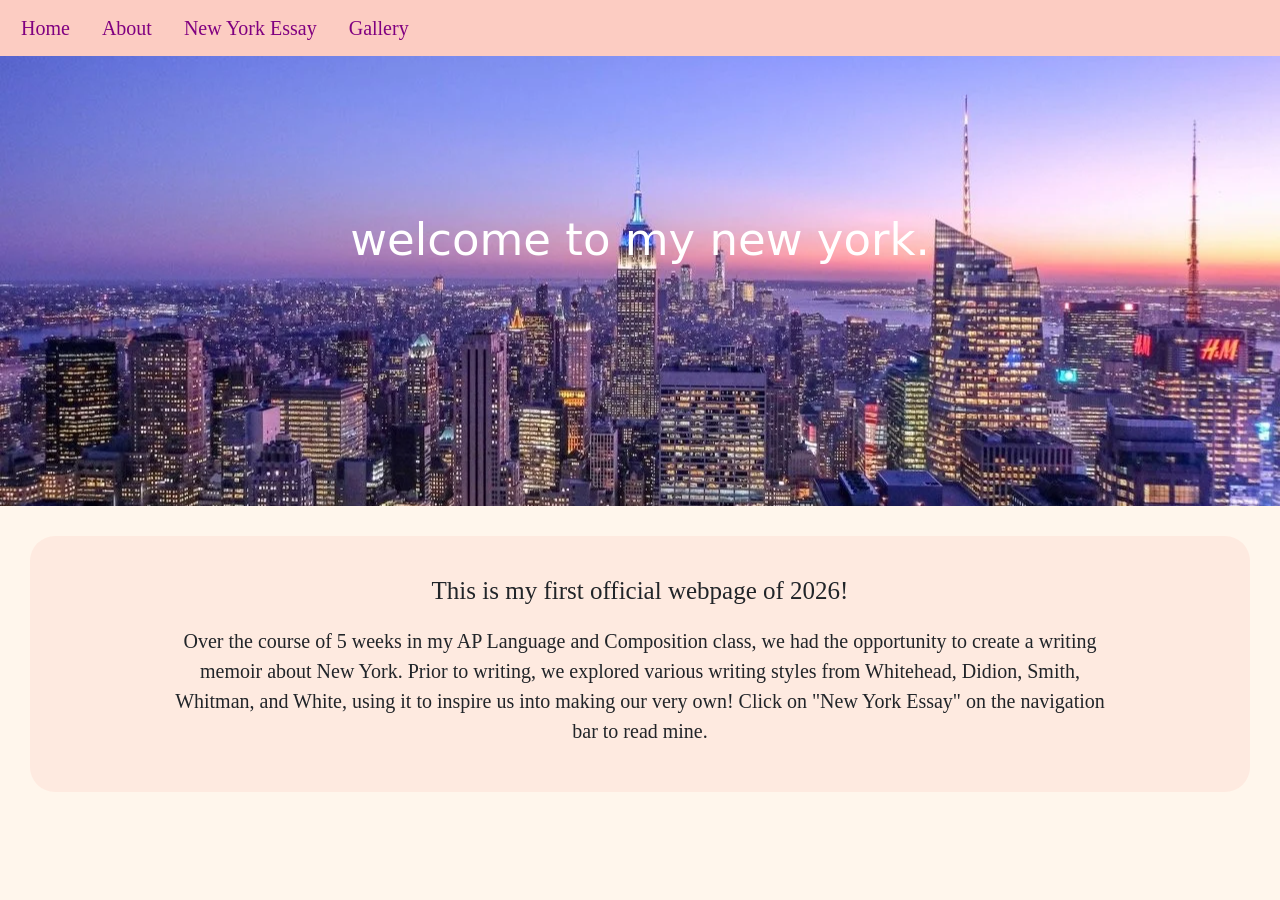
<file: homepage/index.html>
<!DOCTYPE html>

<html lang="en">

    <head>
        <link href="https://cdn.jsdelivr.net/npm/bootstrap@5.2.3/dist/css/bootstrap.min.css" rel="stylesheet" integrity="sha384-rbsA2VBKQhggwzxH7pPCaAqO46MgnOM80zW1RWuH61DGLwZJEdK2Kadq2F9CUG65" crossorigin="anonymous">
        <script src="https://cdn.jsdelivr.net/npm/bootstrap@5.2.3/dist/js/bootstrap.bundle.min.js" integrity="sha384-kenU1KFdBIe4zVF0s0G1M5b4hcpxyD9F7jL+jjXkk+Q2h455rYXK/7HAuoJl+0I4" crossorigin="anonymous"></script>
        <link href="styles.css" rel="stylesheet">
        <title>My Webpage</title>
    </head>

    <body>
        <ul class="nav">
            <li class="nav-item">
                <a class="nav-link active" aria-current="page" href="index.html">Home</a>
            </li>
            <li class="nav-item">
                <a class="nav-link" href="about.html">About</a>
            </li>
            <li class="nav-item">
                <a class="nav-link" href="essay.html">New York Essay</a>
            </li>
            <li class="nav-item">
                <a class="nav-link" href="gallery.html">Gallery</a>
            </li>
        </ul>

        <div id="Home">
            <div id="Title1">
                <p>welcome to my new york.</p>
            </div>
        </div>

        <div id="Welcome">
            <h1>This is my first official webpage of 2026!</h1>

            <p>Over the course of 5 weeks in my AP Language and Composition class, we had the opportunity to create a
                writing memoir about New York. Prior to writing, we explored various writing styles from Whitehead,
                Didion, Smith, Whitman, and White, using it to inspire us into making our very own!
                Click on "New York Essay" on the navigation bar to read mine.</p>
        </div>

    </body>

</html>
</file>
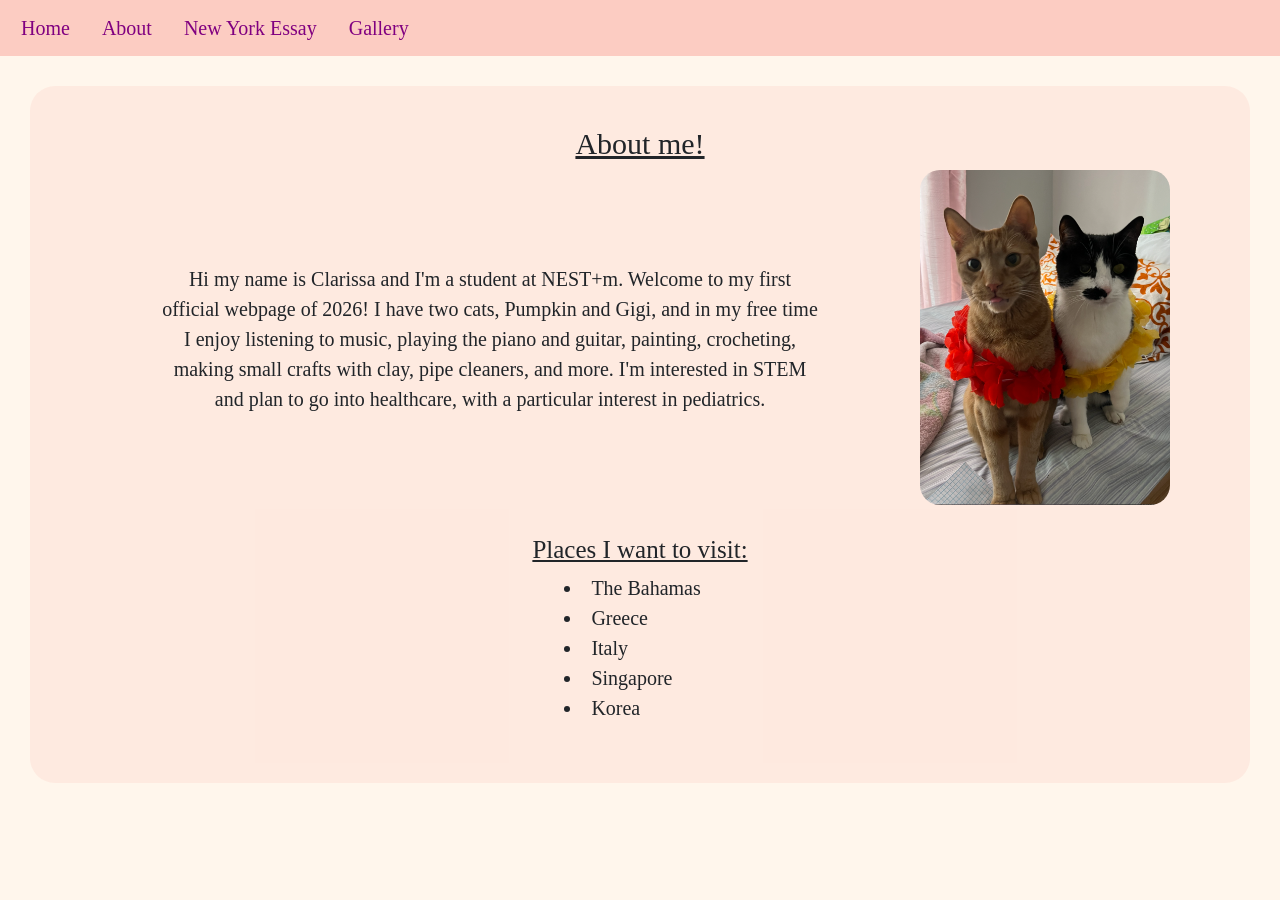
<file: homepage/about.html>
<!DOCTYPE html>

<html lang="en">

    <head>
        <link href="https://cdn.jsdelivr.net/npm/bootstrap@5.2.3/dist/css/bootstrap.min.css" rel="stylesheet" integrity="sha384-rbsA2VBKQhggwzxH7pPCaAqO46MgnOM80zW1RWuH61DGLwZJEdK2Kadq2F9CUG65" crossorigin="anonymous">
        <script src="https://cdn.jsdelivr.net/npm/bootstrap@5.2.3/dist/js/bootstrap.bundle.min.js" integrity="sha384-kenU1KFdBIe4zVF0s0G1M5b4hcpxyD9F7jL+jjXkk+Q2h455rYXK/7HAuoJl+0I4" crossorigin="anonymous"></script>
        <link href="styles.css" rel="stylesheet">
        <title>My Webpage</title>
    </head>

    <body>
        <ul class="nav">
            <li class="nav-item">
                <a class="nav-link" href="index.html">Home</a>
            </li>
            <li class="nav-item">
                <a class="nav-link active" aria-current="page" href="about.html">About</a>
            </li>
            <li class="nav-item">
                <a class="nav-link" href="essay.html">New York Essay</a>
            </li>
            <li class="nav-item">
                <a class="nav-link" href="gallery.html">Gallery</a>
            </li>
        </ul>

        <div id="About">
            <h1>About me!</h1>
            <div class="bio">
                <p>Hi my name is Clarissa and I'm a student at NEST+m. Welcome to my first official webpage of 2026!
                    I have two cats, Pumpkin and Gigi, and in my free time I enjoy listening to music, playing the piano and guitar,
                    painting, crocheting, making small crafts with clay, pipe cleaners, and more. I'm interested in STEM and plan
                    to go into healthcare, with a particular interest in pediatrics.</p>

                <div id="Cats">
                    <img src="cats.png" alt="cats">
                </div>
            </div>

            <div id="List">
                <h1>Places I want to visit:</h1>
                <ul>
                    <li>The Bahamas</li>
                    <li>Greece</li>
                    <li>Italy</li>
                    <li>Singapore</li>
                    <li>Korea</li>
                </ul>
            </div>
        </div>

    </body>

</html>
</file>
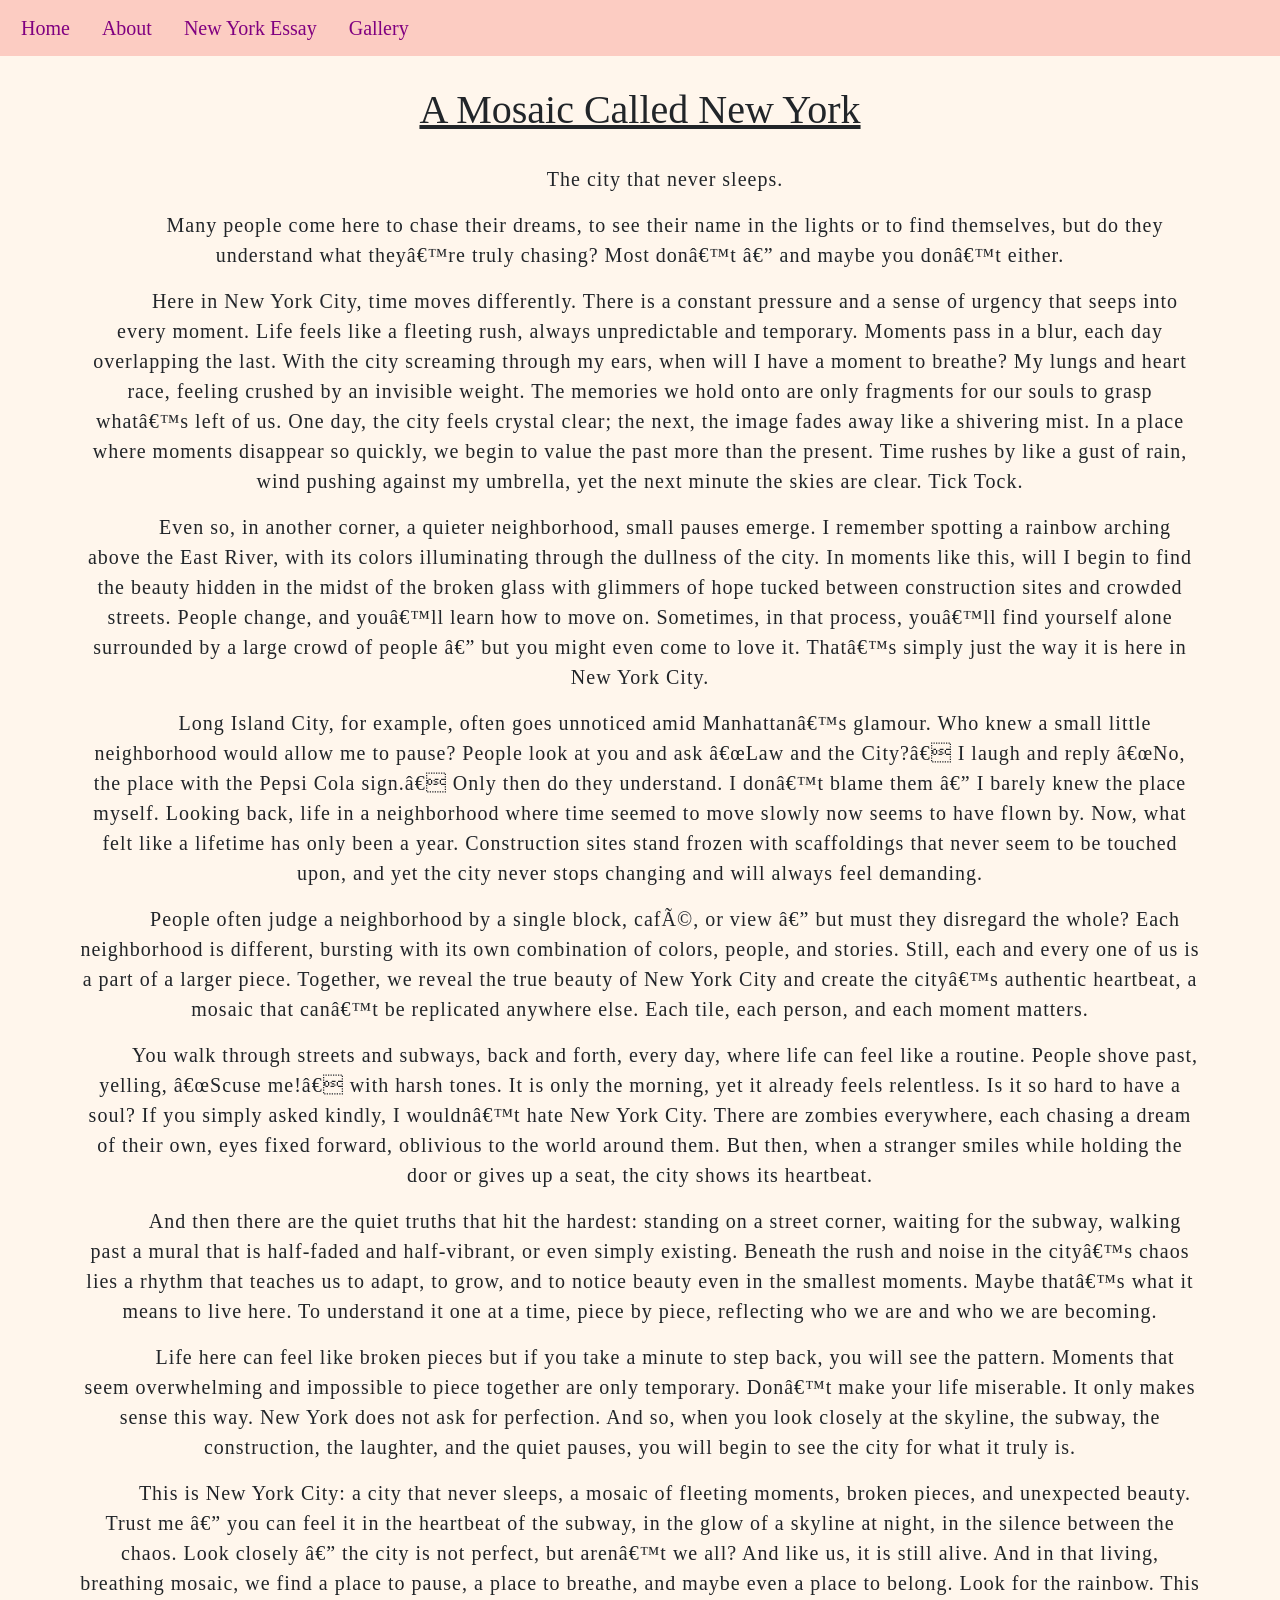
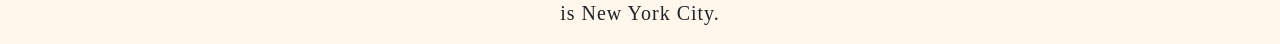
<file: homepage/essay.html>
<!DOCTYPE html>

<html lang="en">

    <head>
        <link href="https://cdn.jsdelivr.net/npm/bootstrap@5.2.3/dist/css/bootstrap.min.css" rel="stylesheet" integrity="sha384-rbsA2VBKQhggwzxH7pPCaAqO46MgnOM80zW1RWuH61DGLwZJEdK2Kadq2F9CUG65" crossorigin="anonymous">
        <script src="https://cdn.jsdelivr.net/npm/bootstrap@5.2.3/dist/js/bootstrap.bundle.min.js" integrity="sha384-kenU1KFdBIe4zVF0s0G1M5b4hcpxyD9F7jL+jjXkk+Q2h455rYXK/7HAuoJl+0I4" crossorigin="anonymous"></script>
        <link href="styles.css" rel="stylesheet">
        <title>My Essay</title>
    </head>

    <body>
        <ul class="nav">
            <li class="nav-item">
                <a class="nav-link" href="index.html">Home</a>
            </li>
            <li class="nav-item">
                <a class="nav-link" href="about.html">About</a>
            </li>
            <li class="nav-item">
                <a class="nav-link active" aria-current="page" href="essay.html">New York Essay</a>
            </li>
            <li class="nav-item">
                <a class="nav-link" href="gallery.html">Gallery</a>
            </li>
        </ul>

        <div id="Title2">
            <h1>A Mosaic Called New York</h1>
        </div>

        <div id="Essay">
            <p>The city that never sleeps.</p>
            <p> Many people come here to chase their dreams, to see their name in the lights or
                to find themselves, but do they understand what they’re truly chasing?
                Most don’t — and maybe you don’t either.</p>

            <p>Here in New York City, time moves differently. There is a constant pressure and a sense of
                urgency that seeps into every moment. Life feels like a fleeting rush, always unpredictable
                and temporary. Moments pass in a blur, each day overlapping the last. With the city
                screaming through my ears, when will I have a moment to breathe? My lungs and heart race,
                feeling crushed by an invisible weight. The memories we hold onto are only fragments for
                our souls to grasp what’s left of us. One day, the city feels crystal clear; the next,
                the image fades away like a shivering mist. In a place where moments disappear so quickly,
                we begin to value the past more than the present. Time rushes by like a gust of rain, wind
                pushing against my umbrella, yet the next minute the skies are clear. Tick Tock.</p>

            <p> Even so, in another corner, a quieter neighborhood, small pauses emerge. I remember spotting
                a rainbow arching above the East River, with its colors illuminating through the dullness of
                the city. In moments like this, will I begin to find the beauty hidden in the midst of the
                broken glass with glimmers of hope tucked between construction sites and crowded streets.
                People change, and you’ll learn how to move on. Sometimes, in that process, you’ll find
                yourself alone surrounded by a large crowd of people — but you might even come to love it.
                That’s simply just the way it is here in New York City.</p>

            <p>Long Island City, for example, often goes unnoticed amid Manhattan’s glamour. Who knew a small
                little neighborhood would allow me to pause? People look at you and ask “Law and the City?”
                I laugh and reply “No, the place with the Pepsi Cola sign.” Only then do they understand.
                I don’t blame them — I barely knew the place myself. Looking back, life in a neighborhood where
                time seemed to move slowly now seems to have flown by. Now, what felt like a lifetime has only
                been a year. Construction sites stand frozen with scaffoldings that never seem to be touched upon,
                and yet the city never stops changing and will always feel demanding.</p>

            <p>People often judge a neighborhood by a single block, café, or view — but must they disregard the whole?
                Each neighborhood is different, bursting with its own combination of colors, people, and stories.
                Still, each and every one of us is a part of a larger piece. Together, we reveal the true beauty of
                New York City and create the city’s authentic heartbeat, a mosaic that can’t be replicated anywhere
                else. Each tile, each person, and each moment matters.</p>

            <p>You walk through streets and subways, back and forth, every day, where life can feel like a routine.
                People shove past, yelling, “Scuse me!” with harsh tones. It is only the morning, yet it already
                feels relentless. Is it so hard to have a soul? If you simply asked kindly, I wouldn’t hate
                New York City. There are zombies everywhere, each chasing a dream of their own, eyes fixed
                forward, oblivious to the world around them. But then, when a stranger smiles while holding the door
                or gives up a seat, the city shows its heartbeat.</p>

            <p>And then there are the quiet truths that hit the hardest: standing on a street corner, waiting for the
                subway, walking past a mural that is half-faded and half-vibrant, or even simply existing. Beneath
                the rush and noise in the city’s chaos lies a rhythm that teaches us to adapt, to grow, and to notice
                beauty even in the smallest moments. Maybe that’s what it means to live here. To understand it one
                at a time, piece by piece, reflecting who we are and who we are becoming.</p>

            <p>Life here can feel like broken pieces but if you take a minute to step back, you will
                see the pattern. Moments that seem overwhelming and impossible to piece together are only temporary.
                Don’t make your life miserable. It only makes sense this way. New York does not ask for
                perfection. And so, when you look closely at the skyline, the subway, the construction,
                the laughter, and the quiet pauses, you will begin to see the city for what it truly is.</p>

            <p>This is New York City: a city that never sleeps, a mosaic of fleeting moments, broken pieces,
                and unexpected beauty. Trust me — you can feel it in the heartbeat of the subway, in the
                glow of a skyline at night, in the silence between the chaos. Look closely — the city is
                not perfect, but aren’t we all? And like us, it is still alive. And in that living, breathing
                mosaic, we find a place to pause, a place to breathe, and maybe even a place to belong.
                Look for the rainbow. This is New York City.</p>
        </div>

    </body>

</html>
</file>
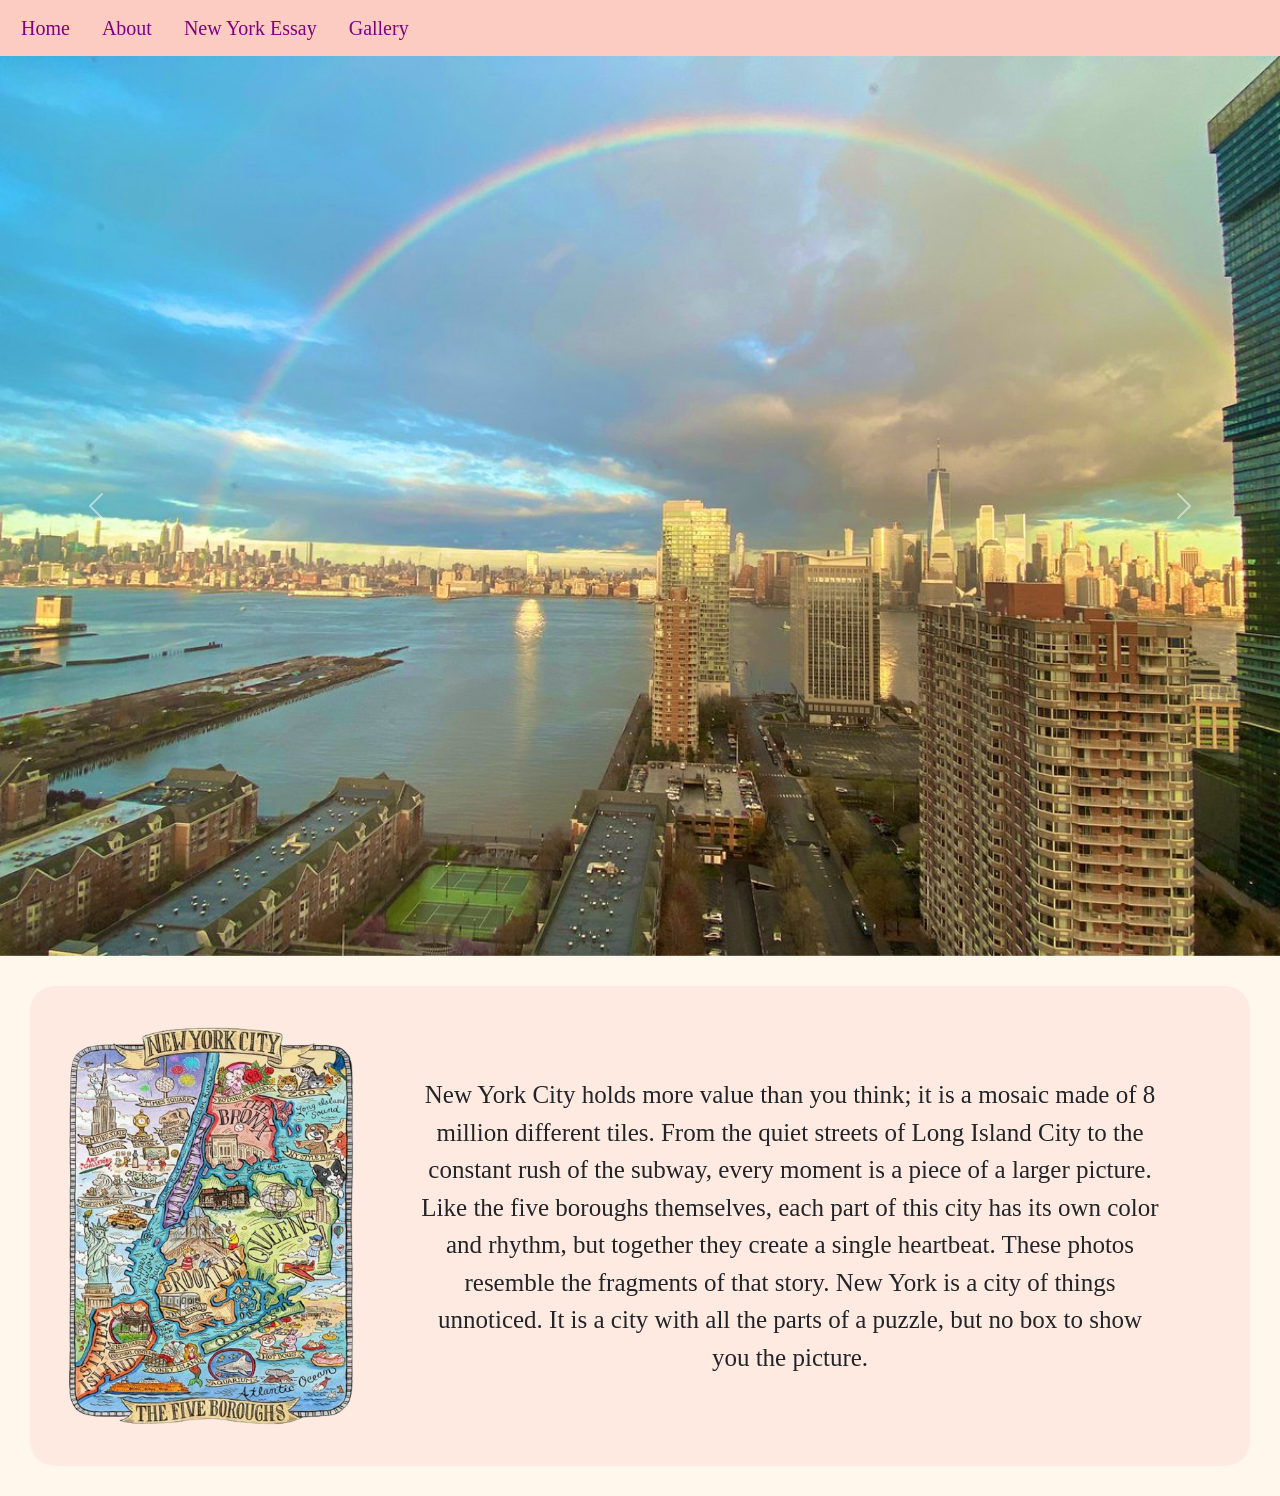
<file: homepage/gallery.html>
<!DOCTYPE html>

<html lang="en">

    <head>
        <link href="https://cdn.jsdelivr.net/npm/bootstrap@5.2.3/dist/css/bootstrap.min.css" rel="stylesheet" integrity="sha384-rbsA2VBKQhggwzxH7pPCaAqO46MgnOM80zW1RWuH61DGLwZJEdK2Kadq2F9CUG65" crossorigin="anonymous">
        <script src="https://cdn.jsdelivr.net/npm/bootstrap@5.2.3/dist/js/bootstrap.bundle.min.js" integrity="sha384-kenU1KFdBIe4zVF0s0G1M5b4hcpxyD9F7jL+jjXkk+Q2h455rYXK/7HAuoJl+0I4" crossorigin="anonymous"></script>
        <link href="styles.css" rel="stylesheet">
        <title>Gallery</title>
    </head>

    <body>
        <ul class="nav">
            <li class="nav-item">
                <a class="nav-link" href="index.html">Home</a>
            </li>
            <li class="nav-item">
                <a class="nav-link" href="about.html">About</a>
            </li>
            <li class="nav-item">
                <a class="nav-link" href="essay.html">New York Essay</a>
            </li>
            <li class="nav-item">
                <a class="nav-link active" aria-current="page" href="gallery.html">Gallery</a>
            </li>
        </ul>

        <div id="carouselExampleCaptions" class="carousel slide" data-bs-ride="false">
            <div class="carousel-inner">
                <div class="carousel-item active">
                    <img src="rainbow.jpg" class="d-block w-70 top-image" alt="rainbow">
                </div>
                <div class="carousel-item">
                    <img src="eastriver.jpeg.webp" class="d-block w-70" alt="east river">
                </div>
                <div class="carousel-item">
                    <img src="longe.jpg" class="d-block w-70" alt="NYC lights">
                </div>
                <div class="carousel-item">
                    <img src="sunset.jpg" class="d-block w-70 top-image" alt="sunset">
                </div>
                <div class="carousel-item">
                    <img src="pepsic.jpg" class="d-block w-70" alt="pepsicolasign">
                </div>
                <div class="carousel-item">
                    <img src="subway.webp" class="d-block w-70" alt="subway">
                </div>
                <div class="carousel-item">
                    <img src="rain.jpg" class="d-block w-70" alt="rain">
                </div>
                <div class="carousel-item">
                    <img src="mural.webp" class="d-block w-70" alt="mural">
                </div>
                <div class="carousel-item">
                    <img src="snow.webp" class="d-block w-70" alt="snow">
                </div>
                <div class="carousel-item">
                    <img src="skyline.webp" class="d-block w-70" alt="skyline">
                </div>
                <div class="carousel-item">
                    <img src="people.jpg" class="d-block w-70" alt="crowded city">
                </div>
            </div>
            <button class="carousel-control-prev" type="button" data-bs-target="#carouselExampleCaptions" data-bs-slide="prev">
                <span class="carousel-control-prev-icon" aria-hidden="true"></span>
                <span class="visually-hidden">Previous</span>
            </button>
            <button class="carousel-control-next" type="button" data-bs-target="#carouselExampleCaptions" data-bs-slide="next">
                <span class="carousel-control-next-icon" aria-hidden="true"></span>
                <span class="visually-hidden">Next</span>
            </button>
        </div>

        <div id="Caption">
            <img width="300px" alt="All Five" src="fiveb.png">
            <p>New York City holds more value than you think; it is a mosaic made of 8 million different tiles.
                From the quiet streets of Long Island City to the constant rush of the subway, every moment is
                a piece of a larger picture. Like the five boroughs themselves, each part of this city has its
                own color and rhythm, but together they create a single heartbeat. These photos resemble the fragments
                of that story. New York is a city of things unnoticed. It is a city with all the parts of a puzzle,
                but no box to show you the picture.</p>
        </div>

    </body>

</html>
</file>
<file: homepage/styles.css>
body {
    background-color: #fff6ec;
}

.nav {
    font-family: "Gravitas One", serif;
    font-size: 20px;
    background-color: #FCCCC2;
    padding: 5px;
}

.nav-link {
    color: purple;
}

#Title1 {
    text-align: center;
    font-size: 45px;
    margin-bottom: 10px;
    padding-top: 150px;
    color: white;
}

#Title2 {
    font-family: "Libre Baskerville", serif;
    text-align: center;
    margin-top: 30px;
    margin-bottom: 30px;
    text-decoration: underline;
}

#Essay {
    font-family: "Libre Baskerville", serif;
    font-weight: 100;
    font-size: 20px;
    text-align: center;
    text-indent: 50px;
    line-height: 1.5;
    letter-spacing: 1px;
    margin-left: 80px;
    margin-right: 80px;
}

#Home {
    background-image: url("nycbg.webp");
    height: 50vh;
    background-position: center;
    background-repeat: no-repeat;
    background-size: cover;
}

#Welcome,
#About {
    background-color: rgba(252, 204, 194, 0.3);
    border-radius: 25px;
    text-align: center;
    margin-top: 30px;
    margin-left: 30px;
    margin-right: 30px;
    margin-bottom: 30px;
    padding: 30px;
}

#About h1 {
    font-family: "Libre Baskerville", serif;
    font-size: 30px;
    margin-top: 10px;
    text-decoration: underline;
}

#Welcome h1 {
    font-family: "Libre Baskerville", serif;
    font-size: 25px;
    margin-top: 10px;
}

#List {
    margin: 30px auto;
    text-align: left;
    width: max-content;
}

#List h1 {
    font-family: "Libre Baskerville", serif;
    font-size: 25px;
}

#List ul {
    list-style-position: inside;
}

#List li {
    font-family: "Libre Baskerville", serif;
    font-size: 20px;
}

.bio {
    display: flex;
    align-items: center;
}

#Cats img {
    width: 250px;
    border-radius: 20px;
    margin-right: 50px;
    position: static;
}

#About p,
#Welcome p {
    font-family: "Libre Baskerville", serif;
    font-size: 20px;
    margin-left: 100px;
    margin-right: 100px;
    margin-top: 20px;
}

.carousel-item img {
    width: 100%;
    height: 100vh;
    object-fit: cover;
}

.top-image {
    object-position: top;
}

#Caption {
    background-color: rgba(252, 204, 194, 0.3);
    border-radius: 25px;
    margin-top: 30px;
    margin-left: 30px;
    margin-right: 30px;
    margin-bottom: 30px;
    padding: 30px;
    display: flex;
    text-align: center;
    align-items: center;
}

#Caption img {
    margin-right: 60px;
}

#Caption p {
    font-family: "Libre Baskerville", serif;
    font-size: 25px;
    margin-top: 60px;
    margin-right: 60px;
    margin-bottom: 60px;
}
</file>
